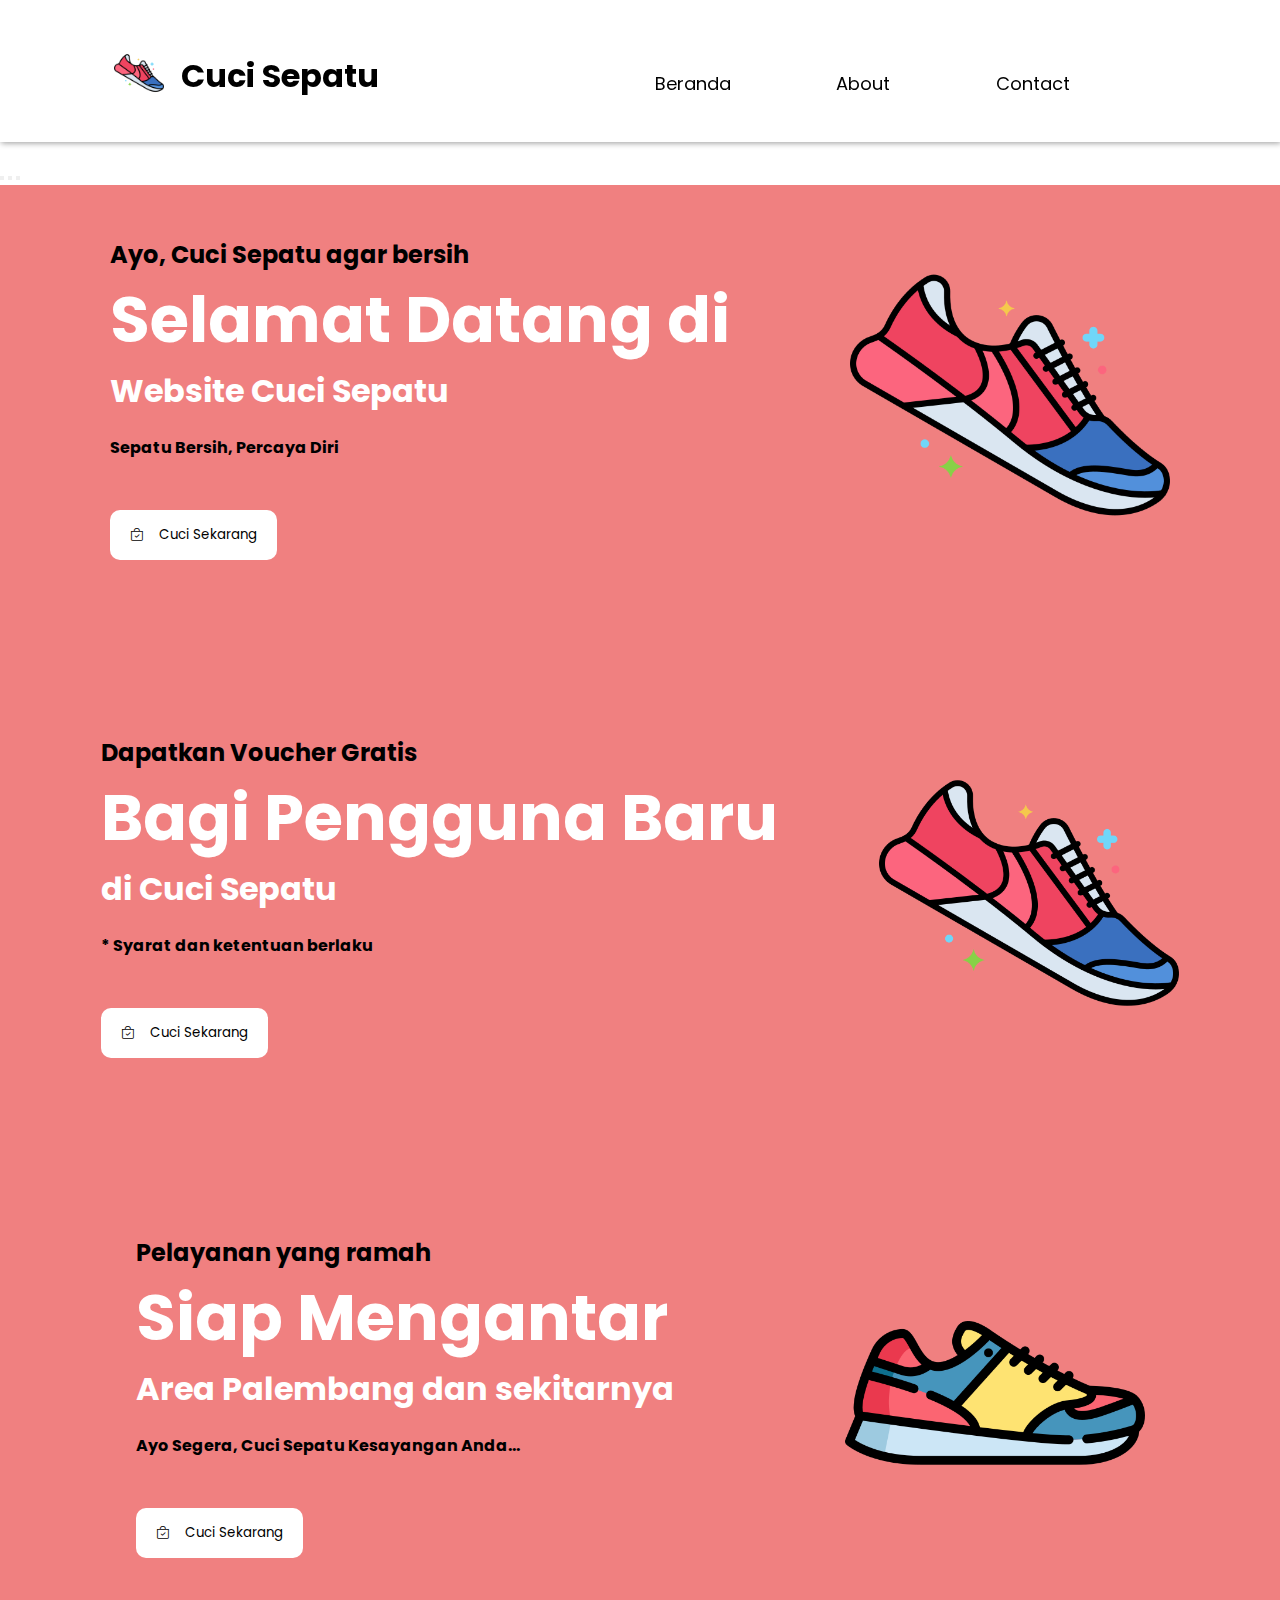
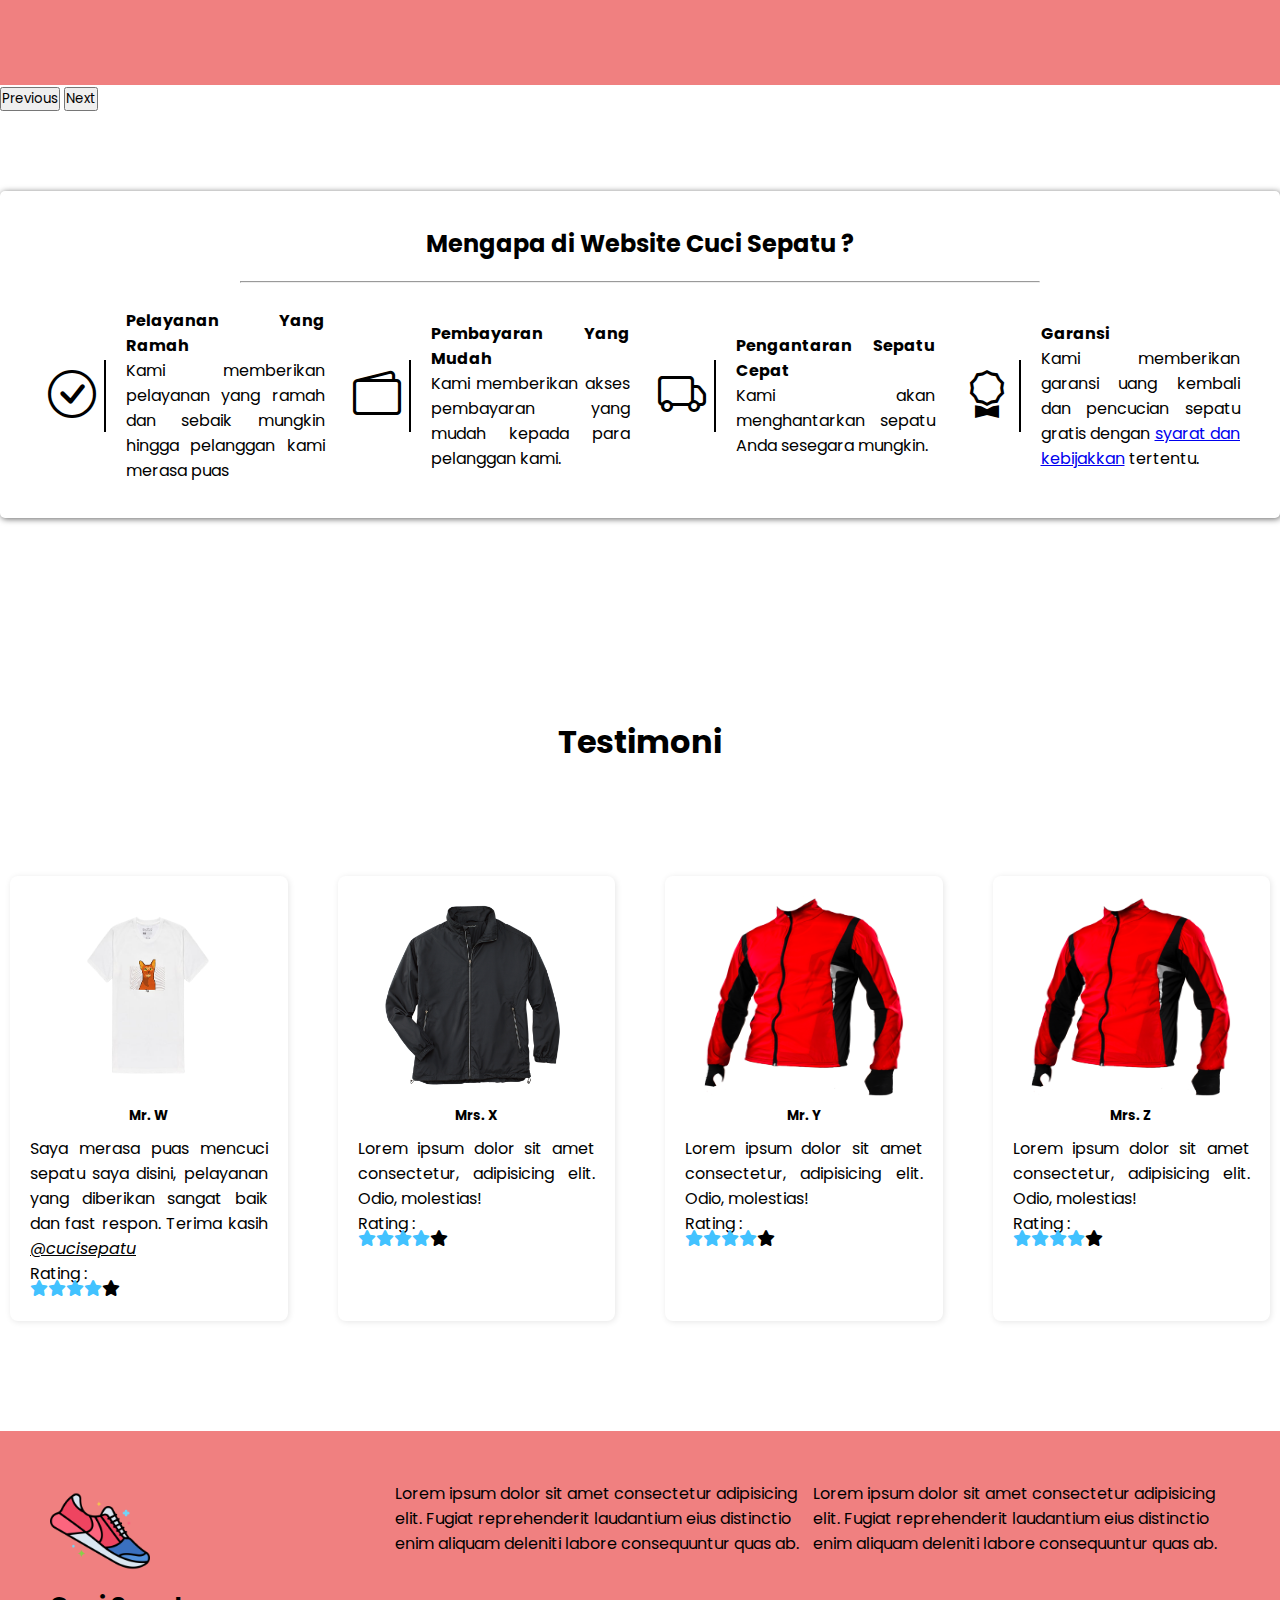
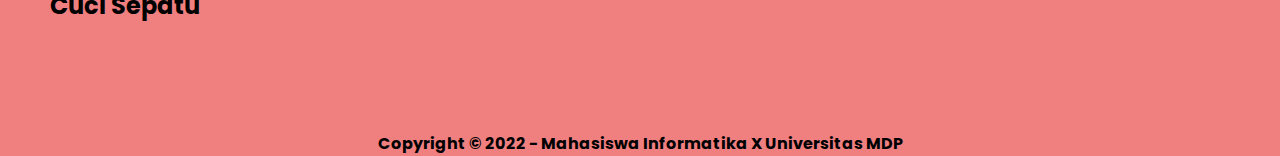
<file: index.html>
<!DOCTYPE html>
<html lang="en">
  <head>
    <meta charset="UTF-8" />
    <meta http-equiv="X-UA-Compatible" content="IE=edge" />
    <meta name="viewport" content="width=device-width, initial-scale=1.0" />
    <title>Cuci Sepatu | Official</title>

    <!-- CSS only -->
    <link href="https://cdn.jsdelivr.net/npm/bootstrap@5.2.0/dist/css/bootstrap.min.css" rel="stylesheet" integrity="sha384-gH2yIJqKdNHPEq0n4Mqa/HGKIhSkIHeL5AyhkYV8i59U5AR6csBvApHHNl/vI1Bx" crossorigin="anonymous" />
    <link href="https://cdn.jsdelivr.net/npm/bootstrap@5.0.2/dist/css/bootstrap.min.css" rel="stylesheet" integrity="sha384-EVSTQN3/azprG1Anm3QDgpJLIm9Nao0Yz1ztcQTwFspd3yD65VohhpuuCOmLASjC" crossorigin="anonymous" />
    <link rel="stylesheet" href="https://cdnjs.cloudflare.com/ajax/libs/font-awesome/6.1.1/css/all.min.css" />

    <!-- Icon Bootstrap -->
    <link rel="stylesheet" href="https://cdn.jsdelivr.net/npm/bootstrap-icons@1.9.1/font/bootstrap-icons.css" />

    <!-- My CSS -->
    <link rel="stylesheet" href="assets/style.css" />

    <!-- Icon -->
    <link rel="shortcut icon" href="assets/img/Icon/icon_sepatu.ico" type="image/x-icon" />
  </head>
  <body>
    <!-- Header -->
    <header>
      <!-- Navigasi -->
      <nav>
        <div class="nav-top">
          <div class="logo">
            <a href="#">
              <img src="assets/img/logo/gambar_sepatu.png" alt="" class="logo_unix" />
            </a>
            <a href="#"><h1>&nbsp;Cuci Sepatu</h1></a>
          </div>

          <div class="nav-bottom">
            <ul class="option">
              <a href="#portofolio"><li>Beranda</li></a>
              <a href="#portofolio"><li>About</li></a>
              <a href="#portofolio"><li>Contact</li></a>
            </ul>

            <div class="menu-toggle">
              <input type="checkbox" />
              <span></span>
              <span></span>
              <span></span>
            </div>
          </div>
        </div>
      </nav>
      <!-- Penutup Navigasi -->
    </header>
    <!-- Penutup Header -->

    <!-- Slide Show -->
    <div id="carouselExampleIndicators" class="carousel slide" data-bs-ride="true">
      <div class="carousel-indicators">
        <button type="button" data-bs-target="#carouselExampleIndicators" data-bs-slide-to="0" class="active" aria-current="true" aria-label="Slide 1"></button>
        <button type="button" data-bs-target="#carouselExampleIndicators" data-bs-slide-to="1" aria-label="Slide 2"></button>
        <button type="button" data-bs-target="#carouselExampleIndicators" data-bs-slide-to="2" aria-label="Slide 3"></button>
      </div>

      <div class="carousel-inner">
        <div class="carousel-item active">
          <!-- Slide 1-->
          <section class="section1">
            <div class="section1_content">
              <div class="content_kiri">
                <h2>Ayo, Cuci Sepatu agar bersih</h2>
                <h1 class="salam">Selamat Datang di</h1>
                <h1>Website Cuci Sepatu</h1>
                <h4>Sepatu Bersih, Percaya Diri</h4>
                <a href="#portofolio">
                  <button><i class="bi bi-bag-check"></i> &nbsp;&nbsp; Cuci Sekarang</button>
                </a>
              </div>

              <div class="content_kanan">
                <img src="assets/img/logo/gambar_sepatu.png" alt="hero" class="images" style="max-width: 320px" />
              </div>
            </div>
          </section>
        </div>

        <div class="carousel-item">
          <!-- Slide 2-->
          <section class="section1">
            <div class="section1_content">
              <div class="content_kiri">
                <h2>Dapatkan Voucher Gratis</h2>
                <h1 class="salam">Bagi Pengguna Baru</h1>
                <h1>di Cuci Sepatu</h1>
                <h4>* Syarat dan ketentuan berlaku</h4>
                <a href="#portofolio">
                  <button><i class="bi bi-bag-check"> </i> &nbsp;&nbsp; Cuci Sekarang</button>
                </a>
              </div>

              <div class="content_kanan">
                <img src="assets/img/logo/gambar_sepatu.png" alt="hero" class="images" style="width: 300px" />
              </div>
            </div>
          </section>
        </div>

        <div class="carousel-item">
          <!-- Slide 3-->
          <section class="section1">
            <div class="section1_content">
              <div class="content_kiri">
                <h2>Pelayanan yang ramah</h2>
                <h1 class="salam">Siap Mengantar</h1>
                <h1>Area Palembang dan sekitarnya</h1>
                <h4>Ayo Segera, Cuci Sepatu Kesayangan Anda...</h4>
                <a href="#portofolio">
                  <button><i class="bi bi-bag-check"></i> &nbsp;&nbsp; Cuci Sekarang</button>
                </a>
              </div>

              <div class="content_kanan">
                <img src="assets/img/logo/gambar_sepatu2.png" alt="hero" class="images" style="max-width: 300px" />
              </div>
            </div>
          </section>
        </div>
      </div>

      <button class="carousel-control-prev" type="button" data-bs-target="#carouselExampleIndicators" data-bs-slide="prev">
        <span class="carousel-control-prev-icon" aria-hidden="true"></span>
        <span class="visually-hidden">Previous</span>
      </button>
      <button class="carousel-control-next" type="button" data-bs-target="#carouselExampleIndicators" data-bs-slide="next">
        <span class="carousel-control-next-icon" aria-hidden="true"></span>
        <span class="visually-hidden">Next</span>
      </button>
    </div>
    <!-- Penutup SlideShow -->

    <!-- Section 2 -->
    <section class="section2">
      <div class="section2_content">
        <div class="judul">
          <a href="#"><h2>Mengapa di Website Cuci Sepatu ?</h2></a>
          <hr />
        </div>

        <div class="card-content">
          <!-- Card 1 -->
          <div class="item-card">
            <div class="gambar">
              <i class="bi bi-check-circle"></i>
            </div>
            <div class="item-card-content">
              <h4>Pelayanan Yang Ramah</h4>
              <p>Kami memberikan pelayanan yang ramah dan sebaik mungkin hingga pelanggan kami merasa puas</p>
            </div>
          </div>

          <!-- Card 2 -->
          <div class="item-card">
            <div class="gambar">
              <i class="bi bi-wallet2"></i>
            </div>
            <div class="item-card-content">
              <h4>Pembayaran Yang Mudah</h4>
              <p>Kami memberikan akses pembayaran yang mudah kepada para pelanggan kami.</p>
            </div>
          </div>

          <!-- Card 3 -->
          <div class="item-card">
            <div class="gambar">
              <i class="bi bi-truck"></i>
            </div>
            <div class="item-card-content">
              <h4>Pengantaran Sepatu Cepat</h4>
              <p>Kami akan menghantarkan sepatu Anda sesegara mungkin.</p>
            </div>
          </div>

          <!-- Card 4 -->
          <div class="item-card">
            <div class="gambar">
              <i class="bi bi-award"></i>
            </div>
            <div class="item-card-content">
              <h4>Garansi</h4>
              <p>Kami memberikan garansi uang kembali dan pencucian sepatu gratis dengan <a href="#">syarat dan kebijakkan</a> tertentu.</p>
            </div>
          </div>
          <!-- Card  -->
        </div>
      </div>
    </section>
    <!-- Penutup Section 2 -->

    <!-- Barang Barang Yang Di Jual -->
    <!-- Card Shop -->
    <section class="section3">
      <div class="section3-content" id="portofolio">
        <h1>Testimoni</h1>

        <div class="galery">
          <!-- Content 1 -->
          <div class="content">
            <img src="assets/img/product/baju.png" alt="baju" />
            <h5>Mr. W</h5>
            <p>
              Saya merasa puas mencuci sepatu saya disini, pelayanan yang diberikan sangat baik dan fast respon. Terima kasih <u><i>@cucisepatu</i></u>
            </p>
            <blockquote>Rating :</blockquote>
            <ul>
              <li><i class="fa fa-star checked"></i></li>
              <li><i class="fa fa-star checked"></i></li>
              <li><i class="fa fa-star checked"></i></li>
              <li><i class="fa fa-star checked"></i></li>
              <li><i class="fa fa-star checked"></i></li>
            </ul>
          </div>

          <!-- Content 2 -->
          <div class="content">
            <img src="assets/img/product/jacket.png" alt="baju" />
            <h5>Mrs. X</h5>
            <p>Lorem ipsum dolor sit amet consectetur, adipisicing elit. Odio, molestias!</p>
            <blockquote>Rating :</blockquote>
            <ul>
              <li><i class="fa fa-star checked"></i></li>
              <li><i class="fa fa-star checked"></i></li>
              <li><i class="fa fa-star checked"></i></li>
              <li><i class="fa fa-star checked"></i></li>
              <li><i class="fa fa-star checked"></i></li>
            </ul>
          </div>

          <!-- Content 3 -->
          <div class="content">
            <img src="assets/img/product/jacketRed.png" alt="baju" />
            <h5>Mr. Y</h5>
            <p>Lorem ipsum dolor sit amet consectetur, adipisicing elit. Odio, molestias!</p>
            <blockquote>Rating :</blockquote>
            <ul>
              <li><i class="fa fa-star checked"></i></li>
              <li><i class="fa fa-star checked"></i></li>
              <li><i class="fa fa-star checked"></i></li>
              <li><i class="fa fa-star checked"></i></li>
              <li><i class="fa fa-star checked"></i></li>
            </ul>
          </div>

          <!-- Content 4 -->
          <div class="content">
            <img src="assets/img/product/jacketRed.png" alt="baju" />
            <h5>Mrs. Z</h5>
            <p>Lorem ipsum dolor sit amet consectetur, adipisicing elit. Odio, molestias!</p>
            <blockquote>Rating :</blockquote>
            <ul>
              <li><i class="fa fa-star checked"></i></li>
              <li><i class="fa fa-star checked"></i></li>
              <li><i class="fa fa-star checked"></i></li>
              <li><i class="fa fa-star checked"></i></li>
              <li><i class="fa fa-star checked"></i></li>
            </ul>
          </div>
          <!--  -->
        </div>
      </div>
    </section>

    <!-- Layanan -->
    <!-- <section class="section4">
      <div class="container-fluid layanan pt-5 pb-5">
        <div class="container text-center">
          <h2 class="display-3" id="layanan"><b class="textComic">Layanan</b></h2>
          <p>Lorem ipsum dolor sit amet, consectetur adipisicing elit, sed do eiusmod tempor incididunt ut labore et dolore magna aliqua.</p>
          <div class="row pt-4">
            <div class="col-md-4">
              <span class="lingkaran"
                ><a href="https://www.google.com/" target="blank"><i class="fa-shoes fa-bug fa-5x"></i></a>
              </span>
              <h3 class="mt-3 textComic">Report Bug</h3>
              <p>Jika anda memiliki kendala dalam berbelanja di toko kami anda bisa melaporkan hal tersebut melalui Report Bug ini.</p>
            </div>

            <div class="col-md-4">
              <span class="lingkaran"
                ><a href="https://www.google.com/" target="blank"><i class="fa-solid fa-shop fa-5x"></i></a
              ></span>
              <h3 class="mt-3 textComic">Store</h3>
              <p>Lorem ipsum dolor sit amet, consectetur adipisicing elit, sed do eiusmod tempor incididunt ut labore et dolore magna aliqua.</p>
            </div>

            <div class="col-md-4">
              <span class="lingkaran"
                ><a href="https://id-id.facebook.com/" target="blank"><i class="fa-solid fa-comment fa-5x"></i></a
              ></span>
              <h3 class="mt-3 textComic">Suggestion</h3>
              <p>Lorem ipsum dolor sit amet, consectetur adipisicing elit, sed do eiusmod tempor incididunt ut labore et dolore magna aliqua.</p>
            </div>
          </div>
        </div>
      </div>
    </section> -->

    <!-- Footer -->
    <footer>
      <div class="content-footer">
        <div class="content_footer_1">
          <img src="assets/img/logo/gambar_sepatu.png" alt="logo" />
          <h2>Cuci Sepatu</h2>
        </div>
        <div class="content_footer_2">Lorem ipsum dolor sit amet consectetur adipisicing elit. Fugiat reprehenderit laudantium eius distinctio enim aliquam deleniti labore consequuntur quas ab.</div>
        <div class="content_footer_3">Lorem ipsum dolor sit amet consectetur adipisicing elit. Fugiat reprehenderit laudantium eius distinctio enim aliquam deleniti labore consequuntur quas ab.</div>
      </div>
      <center>
        <b>Copyright &copy; 2022 - Mahasiswa Informatika X Universitas MDP</b>
      </center>
    </footer>
    <!-- Footer -->

    <!-- JavaScript -->
    <script src="script.js"></script>

    <!-- JavaScript Bundle with Popper -->
    <script src="https://cdn.jsdelivr.net/npm/bootstrap@5.2.0/dist/js/bootstrap.bundle.min.js" integrity="sha384-A3rJD856KowSb7dwlZdYEkO39Gagi7vIsF0jrRAoQmDKKtQBHUuLZ9AsSv4jD4Xa" crossorigin="anonymous"></script>
  </body>
</html>
</file>
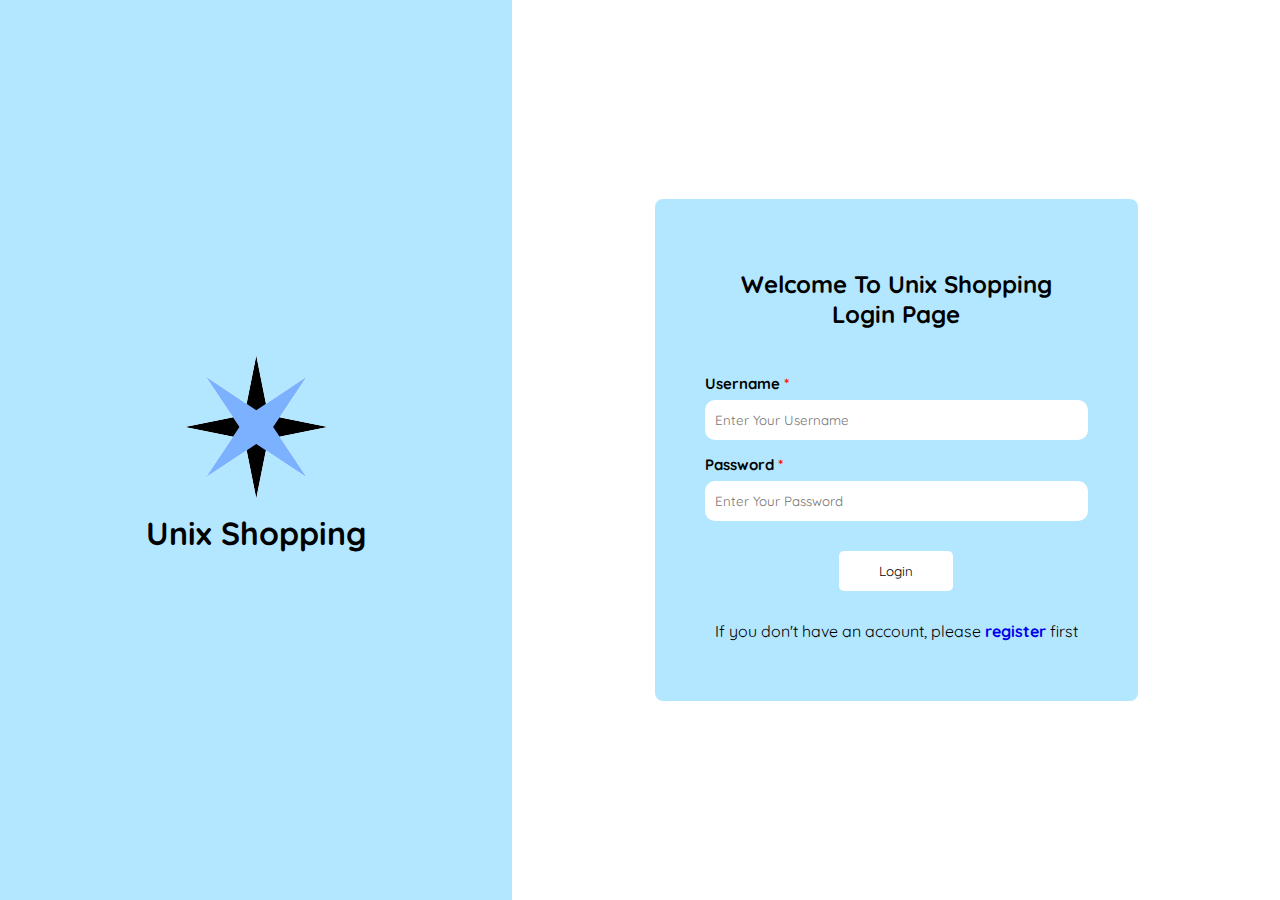
<file: Login/login.html>
<!DOCTYPE html>
<html lang="en">
  <head>
    <meta charset="UTF-8" />
    <meta http-equiv="X-UA-Compatible" content="IE=edge" />
    <meta name="viewport" content="width=device-width, initial-scale=1.0" />
    <title>Login Unix Shopping | Official</title>

    <link rel="stylesheet" href="style_login.css" />
    <link rel="shortcut icon" href="../assets/img/Icon/store.ico" type="image/x-icon" />
  </head>
  <body>
    <div class="container">
      <div class="content-kiri">
        <!-- Berisikan Gambar dan judul dari Unix Shopping -->
        <!--  -->
        <a href="../index.html">
          <img src="../assets/img/logo/Unix_Shopping_Logo__.png" alt="logo" />
          <h1>Unix Shopping</h1>
        </a>
      </div>
      <div class="content-kanan">
        <!-- Berisikan Form Login -->
        <form action="" method="post">
          <!-- Salam -->
          <h2>
            Welcome To Unix Shopping <br />
            Login Page
          </h2>
          <!-- Username -->
          <label for="username">Username <span>*</span></label>
          <input type="text" class="text-input" placeholder="Enter Your Username" required />

          <!-- Password -->
          <label for="username">Password <span>*</span></label>
          <input type="password" class="text-input" placeholder="Enter Your Password" required />

          <!-- Submit -->
          <input type="submit" value="Login" class="submit" />

          <blockquote>If you don't have an account, please <a href="../Register/Register.html"> register</a> first</blockquote>
        </form>
      </div>
    </div>
  </body>
</html>
</file>
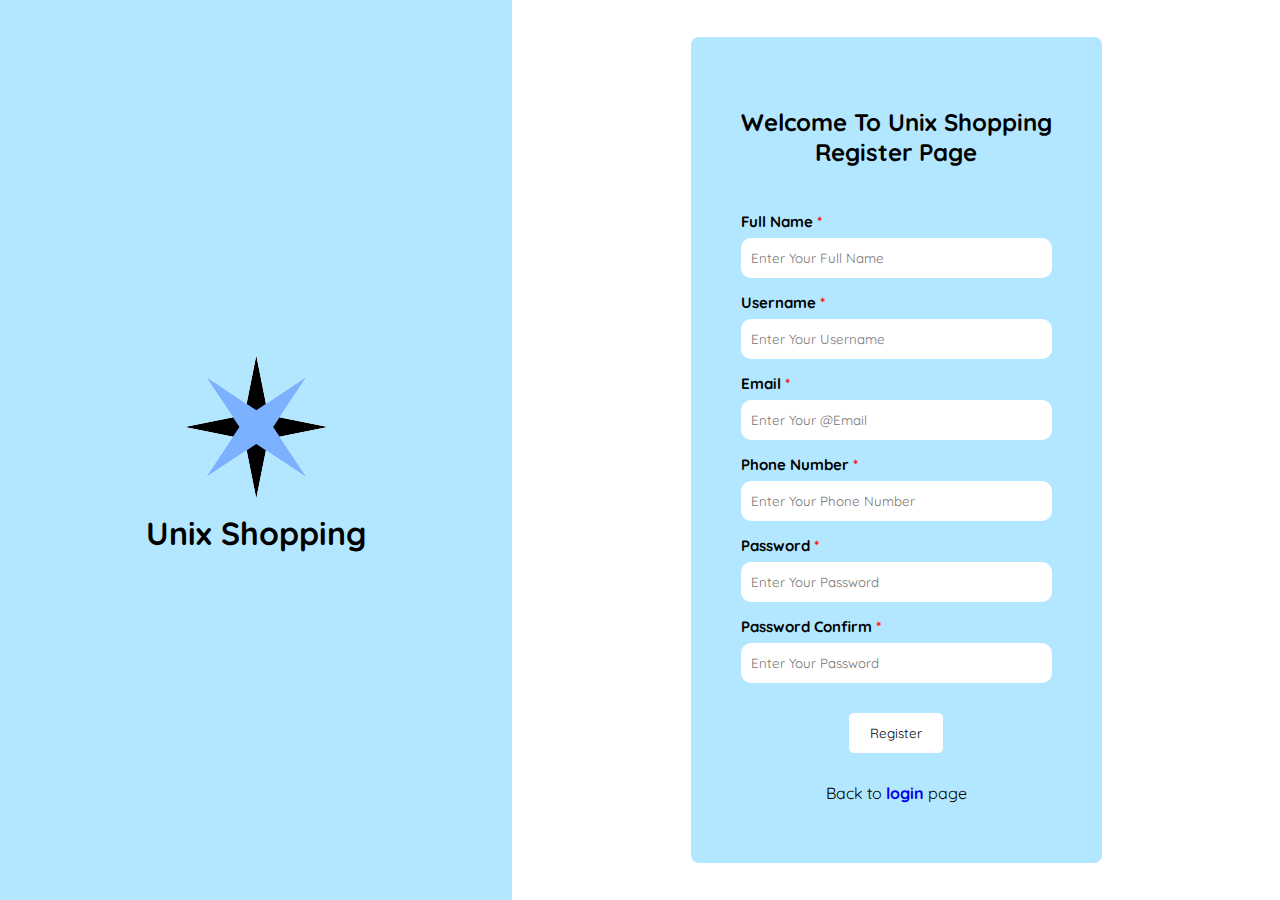
<file: Register/Register.html>
<!DOCTYPE html>
<html lang="en">
  <head>
    <meta charset="UTF-8" />
    <meta http-equiv="X-UA-Compatible" content="IE=edge" />
    <meta name="viewport" content="width=device-width, initial-scale=1.0" />
    <title>Register Unix Shopping | Official</title>

    <link rel="stylesheet" href="style_register.css" />
    <link rel="shortcut icon" href="../assets/img/Icon/store.ico" type="image/x-icon" />
  </head>
  <body>
    <div class="container">
      <div class="content-kiri">
        <!-- Berisikan Gambar dan judul dari Unix Shopping -->
        <!--  -->
        <a href="../index.html">
          <img src="../assets/img/logo/Unix_Shopping_Logo__.png" alt="logo" />
          <h1>Unix Shopping</h1>
        </a>
      </div>
      <div class="content-kanan">
        <!-- Berisikan Form Login -->
        <form action="" method="post">
          <!-- Salam -->
          <h2>
            Welcome To Unix Shopping <br />
            Register Page
          </h2>
          <!-- Full Name -->
          <label for="username">Full Name <span>*</span></label>
          <input type="text" class="text-input" placeholder="Enter Your Full Name" required />

          <!-- Username -->
          <label for="username">Username <span>*</span></label>
          <input type="text" class="text-input" placeholder="Enter Your Username" required />

          <!-- Email -->
          <label for="username">Email <span>*</span></label>
          <input type="email" class="text-input" placeholder="Enter Your @Email " required />

          <!-- Phone Number -->
          <label for="username">Phone Number <span>*</span></label>
          <input type="tel" class="text-input" placeholder="Enter Your Phone Number" required />

          <!-- Password -->
          <label for="username">Password <span>*</span></label>
          <input type="password" class="text-input" placeholder="Enter Your Password" required />

          <!-- Re-Password -->
          <label for="username">Password Confirm <span>*</span></label>
          <input type="password" class="text-input" placeholder="Enter Your Password" required />

          <!-- Submit -->
          <input type="submit" value="Register" class="submit" />

          <blockquote>Back to <a href="../Login/login.html"> login</a> page</blockquote>
        </form>
      </div>
    </div>
  </body>
</html>
</file>
<file: assets/style.css>
@import url("https://fonts.googleapis.com/css2?family=Poppins:wght@300&family=Quicksand:wght@500&display=swap");

@import url("https://fonts.googleapis.com/css2?family=Quicksand:wght@500&display=swap");

* {
  margin: 0;
  padding: 0;
  box-sizing: border-box;
  font-family: "Poppins", "Quicksand";
  scroll-behavior: smooth;
}

body {
  overflow-x: hidden;
  font-family: "Montserrat", sans-serif;
}

/* Header */
header {
  background-color: white;
  top: 0;
  position: fixed;
  width: 100%;
  box-shadow: 1px 1px 6px rgba(1, 1, 1, 0.4);
  z-index: 999;
}

nav {
  max-width: 1500px;
  display: flex;
  flex-direction: column;
  margin: 0 auto;
}

nav .nav-top {
  display: flex;
  justify-content: space-around;
  align-items: center;
  margin-top: 30px;
  margin-bottom: 20px;
}

nav .nav-top .logo {
  display: flex;
  align-items: center;
  justify-content: center;
}

nav .nav-top .logo a {
  text-decoration: none;
  color: black;
  transition: all 0.4s ease-in-out 0s;
}

nav .nav-top .logo a:hover {
  color: lightcoral;
  opacity: 0.7;
}

nav .nav-top .logo a img {
  width: 50px;
  height: 50px;
  margin-right: 10px;
}

nav .nav-top .logo a h1 {
  font-weight: bold;
}

nav .nav-bottom {
  display: flex;
  justify-content: center;
  align-items: center;
  padding: 10px;
}

nav .nav-bottom ul {
  display: flex;
  align-items: center;
  justify-content: center;
}

nav .nav-bottom ul a {
  font-size: 18px;
  text-decoration: none;
  color: black;
}

nav .nav-bottom ul a li {
  list-style-type: none;
  display: flex;
  align-items: center;
  justify-content: center;
  margin-right: 20px;
  border-radius: 10px;
  padding: 15px;
  width: 150px;
  transition: all 0.3s ease 0s;
}

.option {
  margin-top: 15px;
}

nav .nav-bottom ul a li:hover {
  background-color: lightcoral;
  color: white;
  opacity: 0.7;
}

/* Humbuerger Menu */
.menu-toggle {
  opacity: 0;
  display: flex;
  flex-direction: column;
  height: 24px;
  justify-content: space-between;
  position: relative;
}

.menu-toggle input {
  position: absolute;
  width: 35px;
  height: 19px;
  left: -5px;
  opacity: 0;
  z-index: 2;
  cursor: pointer;
}

.menu-toggle span {
  display: block;
  width: 28px;
  height: 5px;
  background-color: black;
  border-radius: 5px;
  transition: all 0.5s;
  opacity: 0.8;
}

/* Hamburger Menu Animation */
.menu-toggle span:nth-child(2) {
  background-color: black;
  transform-origin: 0 50%;
  opacity: 0.8;
}

.menu-toggle span:nth-child(4) {
  background-color: black;
  transform-origin: 0 50%;
  opacity: 0.8;
}

.menu-toggle input:checked ~ span:nth-child(2) {
  transform: rotate(45deg);
}

.menu-toggle input:checked ~ span:nth-child(4) {
  transform: rotate(-45deg);
}

.menu-toggle input:checked ~ span:nth-child(3) {
  opacity: 0;
  transform: scale(0);
}
/* Penutup Hamburger Menu Animation */
/* Penutup Humbuerger Menu */
/* Penutup Header */

/* Content */
section {
  width: 100%;
}
.slide {
  margin-top: 160px;
}

.section1 {
  /* background-color: rgba(66, 194, 255, 0.5); */
  background-color: lightcoral;
  height: 500px;
}

.section1_content {
  max-width: 1500px;
  margin: 0 auto;
  color: black;
  font-family: "Quicksand";
  padding: 50px;
  display: flex;
  justify-content: space-around;
  align-items: center;
}

.section1_content .content_kiri h2 {
  font-weight: bold;
  text-align: left;
}

.section1_content .content_kiri .salam {
  font-size: 4em;
}

.section1_content .content_kiri h1 {
  font-weight: bold;
  color: white;
}

.section1_content .content_kiri h4 {
  margin-top: 20px;
}

.section1_content .content_kiri a button {
  margin-top: 50px;
  border: none;
  border-radius: 10px;
  height: 50px;
  padding: 0 20px;
  transition: all 0.3s ease 0s;
  background-color: white;
}

.section1_content .content_kiri a button:hover {
  background-color: rgba(66, 194, 255, 0.5);
  color: white;
  font-weight: bold;
  font-size: 1.1em;
}

.section2 .section2_content {
  background-color: white;
  max-width: 1500px;
  margin: 0 auto;
  margin-top: 80px;
  box-shadow: 1px 1px 6px rgba(1, 1, 1, 0.6);
  border-radius: 5px;
  padding: 30px;
}

.section2 .section2_content .judul {
  text-align: center;
  padding: 5px;
}

.section2 .section2_content .judul a {
  text-decoration: none;
}
.section2 .section2_content .judul a h2 {
  color: black;
  font-weight: bold;
}

.section2 .section2_content .judul hr {
  margin: 0 auto;
  max-width: 800px;
  margin-top: 20px;
}

.section2 .section2_content .card-content {
  display: grid;
  grid-template-columns: 1fr 1fr 1fr 1fr;
  margin-top: 15px;
}

.section2 .section2_content .card-content .item-card {
  display: flex;
  justify-content: space-around;
  padding: 5px 10px;
  align-items: center;
}

.section2 .section2_content .card-content .item-card .gambar {
  border-right: 2px solid black;
  width: 100px;
  font-size: 3em;
  text-align: center;
  margin-right: 10px;
}

.section2 .section2_content .card-content .item-card .item-card-content {
  max-width: 70%;
  text-align: justify;
  margin-left: 10px;
}

.section2 .section2_content .card-content .item-card .item-card-content p {
  text-align: justify;
}

.section3-content {
  max-width: 1500px;
  margin: 0 auto;
}

.section3-content h1 {
  text-align: center;
  font-weight: bold;
  padding-top: 200px;
}

.galery {
  margin-top: 70px;
  display: grid;
  grid-template-columns: 1fr 1fr 1fr 1fr;
  gap: 50px;
  padding: 10px;
}

.galery .content {
  display: flex;
  flex-direction: column;
  padding: 20px;
  text-decoration: none;
  color: black;
  text-align: center;
  box-shadow: 1px 1px 6px rgba(0, 0, 0, 0.1);
  border-radius: 8px;
  margin-top: 30px;
  cursor: pointer;
  transition: all 0.3s;
}
.galery .content:hover {
  transform: translate(0px, -8px);
}

.galery .content img {
  width: 200px;
  height: 200px;
  margin-top: 10px;
  margin: 0 auto;
}

.galery .content h5 {
  margin-top: 10px;
}

.galery .content p {
  margin-top: 10px;
  text-align: justify;
}

.galery .content blockquote {
  text-align: left;
}

.galery .content ul {
  display: flex;
  margin-top: -10px;
  padding: 0;
}

.galery .content ul li {
  list-style-type: none;
}

.galery .content ul li:nth-child(1),
li:nth-child(2),
li:nth-child(3),
li:nth-child(4) {
  color: #42c2ff;
}

.galery .content .tombol {
  display: flex;
  justify-content: space-around;
  padding: 5px 0;
}
.galery .content .tombol .detail {
  border: none;
  width: 90px;
  height: 30px;
  border-radius: 5px;
  font-weight: bold;
  font-size: 13px;
  transition: all 0.3s;
}

.galery .content .tombol .detail:hover {
  color: white;
  background-color: rgba(66, 194, 255, 0.5);
}

.galery .content .tombol .buy {
  border: none;
  width: 90px;
  height: 30px;
  border-radius: 5px;
  font-weight: bold;
  font-size: 13px;
  transition: all 0.3s;
}

.galery .content .tombol .buy:hover {
  color: white;
  background-color: rgba(66, 194, 255, 0.5);
}

/* Penutup Content */

/* Footer */
footer {
  margin-top: 100px;
  width: 100%;
  background-color: lightcoral;
}

.content_footer_1 {
  width: 1000px;
}

.content_footer_1 img {
  width: 100px;
}

footer .content-footer {
  max-width: 1500px;
  height: 300px;
  margin: 0 auto;
  display: flex;
  padding: 50px;
}
/* Penutup Footer */

/* Responsive */
/* Tablet */
@media screen and (max-width: 1145px) {
  .menu-toggle {
    display: flex;
    opacity: 1;
    margin-left: auto;
  }

  nav .nav-top .logo h1 {
    display: none;
  }

  nav .nav-top search-bar {
    width: 60%;
  }

  nav .nav-bottom ul {
    position: absolute;
    right: 0;
    width: 40%;
    top: -60px;
    height: 30vh;
    border-radius: 10px;
    justify-content: space-evenly;
    flex-direction: column;
    align-items: center;
    background-color: white;
    box-shadow: 1px 1px 10px rgba(0, 0, 0, 0.6);
    z-index: -1;
    transform: translateX(100%);
    transition: all 0.5s;
    opacity: 0;
  }

  nav .nav-bottom ul.slide {
    opacity: 1;
    transform: translateX(0);
  }

  .section1_content .content_kiri h2 {
    text-align: center;
  }

  .galery {
    grid-template-columns: 1fr 1fr 1fr;
  }
  .images {
    display: none;
  }
  .section2 .section2_content .card-content {
    grid-template-columns: 1fr 1fr;
  }

  .section1_content {
    align-items: center;
    text-align: center;
    justify-content: center;
  }
}

@media screen and (max-width: 768px) {
  nav .nav-bottom .rekomen-1 {
    text-decoration: invisble;
  }
  nav .nav-top search-bar {
    width: 45%;
  }

  .galery {
    grid-template-columns: 1fr 1fr;
  }
}

/* Mobile */
@media screen and (max-width: 576px) {
  /* .menu-toggle {
    display: flex;
    opacity: 1;
    margin-left: auto;
  }

  nav .nav-top .logo h1 {
    display: none;
  }

  nav .nav-top search-bar {
    width: 50%;
  }

  nav .nav-bottom ul {
    position: absolute;
    right: 0;
    width: 45%;
    top: 0px;
    height: 70vh;
    border-radius: 10px;
    justify-content: space-evenly;
    flex-direction: column;
    align-items: center;
    background-color: white;
    z-index: -1;
    transform: translateX(100%);

    transition: all 0.5s;
    opacity: 0;
  }

  nav .nav-bottom ul.slide {
    opacity: 1;
    transform: translateX(0);
  } */

  .section2 .section2_content .card-content {
    grid-template-columns: 1fr;
  }

  .galery {
    grid-template-columns: 1fr;
  }

  footer .content-footer {
    max-width: 1500px;
    height: 400px;
    margin: 0 auto;
    flex-direction: column;
    padding: 50px;
  }
}
</file>
<file: Login/style_login.css>
@import url("https://fonts.googleapis.com/css2?family=Poppins:wght@300&family=Quicksand:wght@500&display=swap");

@import url("https://fonts.googleapis.com/css2?family=Quicksand:wght@500&display=swap");

* {
  box-sizing: border-box;
  margin: 0;
  padding: 0;
  font-family: "Quicksand", "Poppins";
}

.container {
  display: flex;
  justify-content: space-around;
  align-items: center;
  width: 100%;
  height: 100vh;
}

.container .content-kiri {
  background-color: rgba(66, 194, 255, 0.4);
  text-align: center;
  width: 200%;
  height: 100vh;
  display: flex;
  justify-content: center;
  align-items: center;
}
.container .content-kiri a {
  text-decoration: none;
  color: black;
  transition: all 0.2s;
}
.container .content-kiri a:hover {
  color: #42c2ff;
  opacity: 0.7;
}

.container .content-kanan {
  width: 300%;
  height: 100vh;
  display: flex;
  justify-content: center;
  align-items: center;
}
.container .content-kanan form {
  display: flex;
  flex-direction: column;
  padding: 50px;
  background-color: rgba(66, 194, 255, 0.4);
  border-radius: 8px;
}

.container .content-kanan form h2 {
  margin-top: 20px;
  margin-bottom: 30px;
  text-align: center;
}

.container .content-kanan form label {
  margin-top: 15px;
  margin-bottom: 7px;
  font-weight: bold;
  font-size: 15px;
}

.container .content-kanan form label span {
  color: red;
  font-weight: bold;
}

.container .content-kanan form .text-input {
  height: 40px;
  padding: 0 10px;
  border: none;
  border-radius: 10px;
}

.container .content-kanan form .submit {
  margin-top: 30px;
  height: 40px;
  width: 30%;
  margin-left: auto;
  margin-right: auto;
  border: none;
  background-color: white;
  border-radius: 5px;
  cursor: pointer;
  transition: all 0.3s;
}

.container .content-kanan form .submit:hover {
  width: 100%;
  font-weight: 900;
  font-size: 18px;
}

.container .content-kanan form blockquote {
  margin-top: 20px;
  padding: 10px;
}
.container .content-kanan form blockquote a {
  text-decoration: none;
  font-weight: bold;
}
.container .content-kanan form blockquote a:hover {
  font-size: 17px;
}

@media screen and (max-width: 820px) {
  .container {
    flex-direction: column;
    justify-content: space-around;
    overflow: hidden;
  }
  .container .content-kanan form {
    background-color: #fff;
  }

  .container .content-kanan form h2 {
    margin-top: 5px;
    margin-bottom: 30px;
    text-align: center;
  }

  .container .content-kanan {
    height: auto;
    margin-top: -180px;
  }
  .container .content-kiri {
    background-color: #fff;
    height: auto;
  }

  .container .content-kanan form .text-input {
    background-color: rgba(66, 194, 255, 0.3);
  }
  .container .content-kanan form .submit {
    background-color: rgba(66, 194, 255, 0.5);
  }
}
</file>
<file: Register/style_register.css>
@import url("https://fonts.googleapis.com/css2?family=Poppins:wght@300&family=Quicksand:wght@500&display=swap");

@import url("https://fonts.googleapis.com/css2?family=Quicksand:wght@500&display=swap");

* {
  box-sizing: border-box;
  margin: 0;
  padding: 0;
  font-family: "Quicksand", "Poppins";
}

.container {
  display: flex;
  justify-content: space-around;
  align-items: center;
  width: 100%;
  height: 100vh;
}

.container .content-kiri {
  background-color: rgba(66, 194, 255, 0.4);
  text-align: center;
  width: 200%;
  height: 100vh;
  display: flex;
  justify-content: center;
  align-items: center;
}
.container .content-kiri a {
  text-decoration: none;
  color: black;
  transition: all 0.2s;
}
.container .content-kiri a:hover {
  color: #42c2ff;
  opacity: 0.7;
}

.container .content-kanan {
  width: 300%;
  height: 100vh;
  display: flex;
  justify-content: center;
  align-items: center;
}
.container .content-kanan form {
  display: flex;
  flex-direction: column;
  padding: 50px;
  background-color: rgba(66, 194, 255, 0.4);
  border-radius: 8px;
}

.container .content-kanan form h2 {
  margin-top: 20px;
  margin-bottom: 30px;
  text-align: center;
}

.container .content-kanan form label {
  margin-top: 15px;
  margin-bottom: 7px;
  font-weight: bold;
  font-size: 15px;
}

.container .content-kanan form label span {
  color: red;
  font-weight: bold;
}

.container .content-kanan form .text-input {
  height: 40px;
  padding: 0 10px;
  border: none;
  border-radius: 10px;
}

.container .content-kanan form .submit {
  margin-top: 30px;
  height: 40px;
  width: 30%;
  margin-left: auto;
  margin-right: auto;
  border: none;
  background-color: white;
  border-radius: 5px;
  cursor: pointer;
  transition: all 0.3s;
}

.container .content-kanan form .submit:hover {
  width: 100%;
  font-weight: 900;
  font-size: 18px;
}

.container .content-kanan form blockquote {
  margin-top: 20px;
  padding: 10px;
  text-align: center;
}
.container .content-kanan form blockquote a {
  font-weight: bold;
  text-decoration: none;
}
.container .content-kanan form blockquote a:hover {
  font-size: 17px;
}

@media screen and (max-width: 820px) {
  body {
    overflow-x: hidden;
    overflow-y: scroll;
  }
  .container {
    flex-direction: column;
    justify-content: space-around;
  }
  .container .content-kanan form {
    background-color: white;
  }

  .container .content-kanan form h2 {
    margin-top: 5px;
    margin-bottom: 30px;
    text-align: center;
  }

  .container .content-kanan {
    height: auto;
  }
  .container .content-kiri {
    background-color: #fff;
    height: auto;
  }

  .container .content-kanan form .text-input {
    background-color: rgba(66, 194, 255, 0.3);
  }
  .container .content-kanan form .submit {
    background-color: rgba(66, 194, 255, 0.5);
  }
}
</file>
